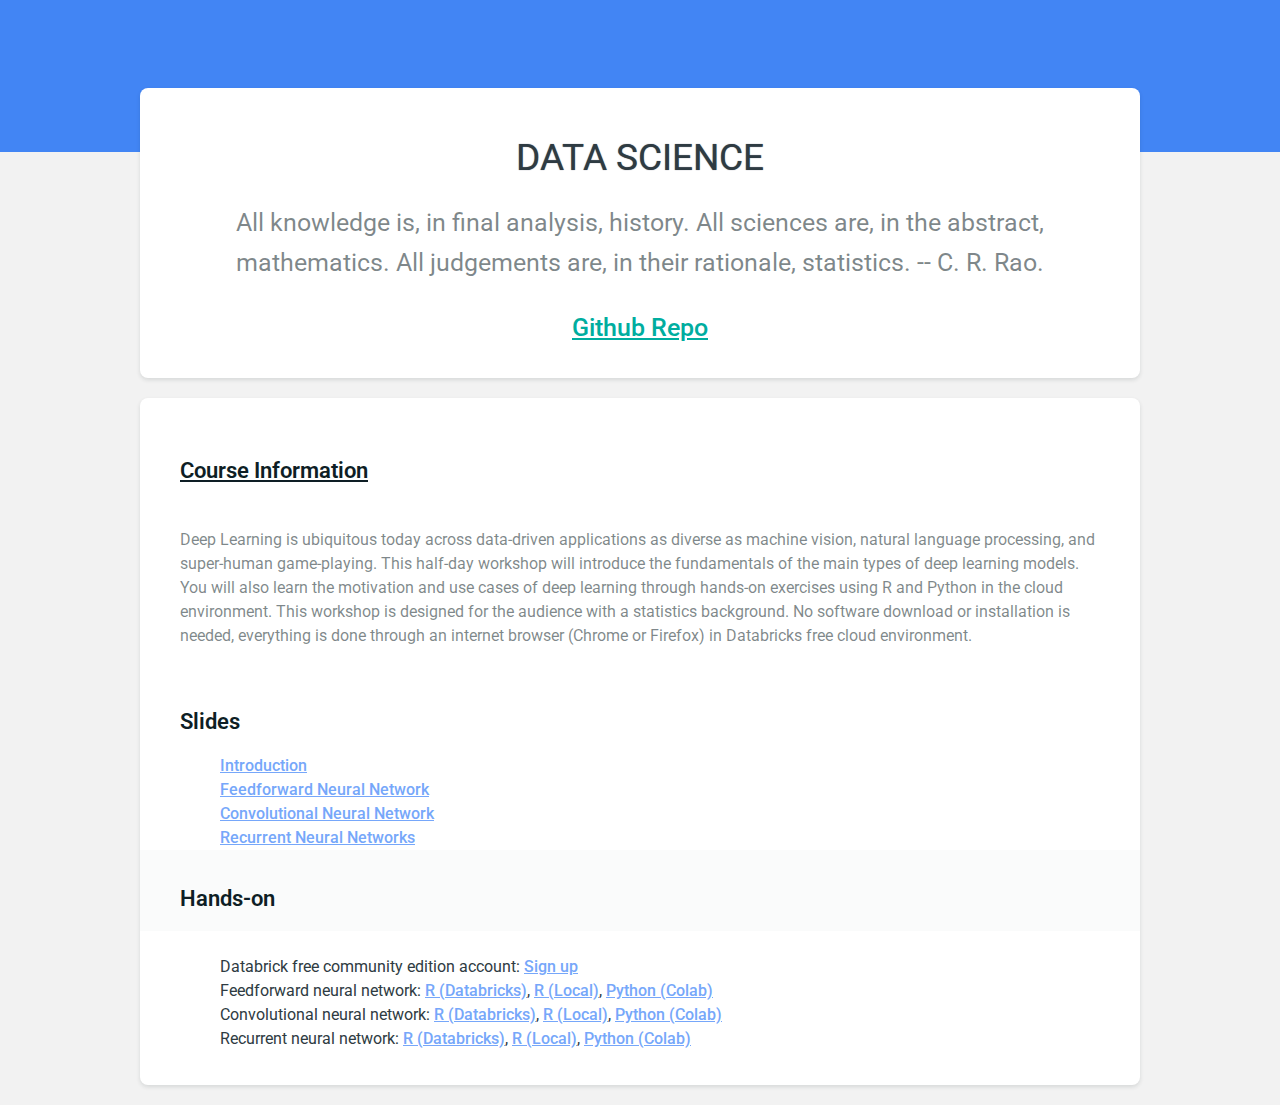
<file: index.html>
<!DOCTYPE html>
<html>

<head>
  <meta http-equiv="content-type" content="text/html;charset=utf-8">
  <meta name="viewport" content="width=device-width" />
  <title>Data Science Workshop</title>
  <link rel="stylesheet" href="styles.css">
<!-- Place this tag in your head or just before your close body tag. -->
<script async defer src="https://buttons.github.io/buttons.js"></script>
</head>



<body>
  <header class="email-header">
  <!--  <a href="https://www.netlify.com/">  <img alt="Netlify" class="logo" src="/images/full-logo-dark.png" /> </a>-->
  </header>
  
  <main class="main">
    <div class="card">
      <h1>Data Science</h1> 
      <p class="title">All knowledge is, in final analysis, history. All sciences are, in the abstract, mathematics. All judgements are, in their rationale, statistics. -- C. R. Rao.</p>
      
          <!-- HTML snippet -->
  <p class="title"> <a class="github-button" href="https://github.com/happyrabbit/SMI2021/subscription" data-size="large" aria-label="Watch happyrabbit/SMI2021 on GitHub">Github Repo</a>
  
</p>
    </div>

    <div class="card">
      <ul>
        <li class="clickable">
          <h2><a href="https://github.com/happyrabbit/SMI2021" class="block-link">Course Information</a> <br>
<!-- Place this tag where you want the button to render. -->
 </h2>
        </li>

<p> Deep Learning is ubiquitous today across data-driven applications as diverse as machine vision, natural language processing, and super-human game-playing. This half-day workshop will introduce the fundamentals of the main types of deep learning models.  You will also learn the motivation and use cases of deep learning through hands-on exercises using R and Python in the cloud environment. This workshop is designed for the audience with a statistics background. No software download or installation is needed, everything is done through an internet browser (Chrome or Firefox) in Databricks free cloud environment.

 </p>
        <li class="clickable">
          <h2>Slides</h2></li>
          <ol> <a href="https://smi2021.scientistcafe.com/slides/introduction/introduction">Introduction</a></ol>
          <ol> <a href="https://smi2021.scientistcafe.com/slides/dnn/dnn_intro">Feedforward Neural Network</a></ol>
          <ol> <a href="https://smi2021.scientistcafe.com/slides/cnn/CNN_Intro">Convolutional Neural Network</a></ol>
          <ol> <a href="https://smi2021.scientistcafe.com/slides/rnn/RNN_Intro">Recurrent Neural Networks</a></ol>

        <li class="clickable">
          <h2>Hands-on</h2></li>  
<ul>
<ol>Databrick free community edition account: <a href="https://accounts.cloud.databricks.com/registration.html#signup/community">Sign up</a></ol>
<ol>Feedforward neural network: <a href="https://databricks-prod-cloudfront.cloud.databricks.com/public/4027ec902e239c93eaaa8714f173bcfc/7746101029017440/1988779346039802/3979968257677676/latest.html">R (Databricks)</a>, <a href="https://scientistcafe.com/ids/r/ch12dnn">R (Local)</a>,  <a href="https://github.com/happyrabbit/IntroDataScience/blob/master/Python/FFNN.ipynb">Python (Colab)</a>
</ol>

<ol>Convolutional neural network: <a href="https://databricks-prod-cloudfront.cloud.databricks.com/public/4027ec902e239c93eaaa8714f173bcfc/7746101029017440/3105353572546315/3979968257677676/latest.html">R (Databricks)</a>, <a href="https://scientistcafe.com/ids/r/ch12cnn">R (Local)</a>,  <a href="https://github.com/happyrabbit/IntroDataScience/blob/master/Python/CNN.ipynb">Python (Colab)</a>
</ol>

<ol>Recurrent neural network: <a href="https://databricks-prod-cloudfront.cloud.databricks.com/public/4027ec902e239c93eaaa8714f173bcfc/7746101029017440/3105353572546355/3979968257677676/latest.html">R (Databricks)</a>, <a href="https://scientistcafe.com/ids/r/ch12rnn">R (Local)</a>,  <a href="https://github.com/happyrabbit/IntroDataScience/blob/master/Python/RNN.ipynb">Python (Colab)</a>
</ol>
</ul>
      </ul>
    </div>
  </main>

</body>

</html>
</file>
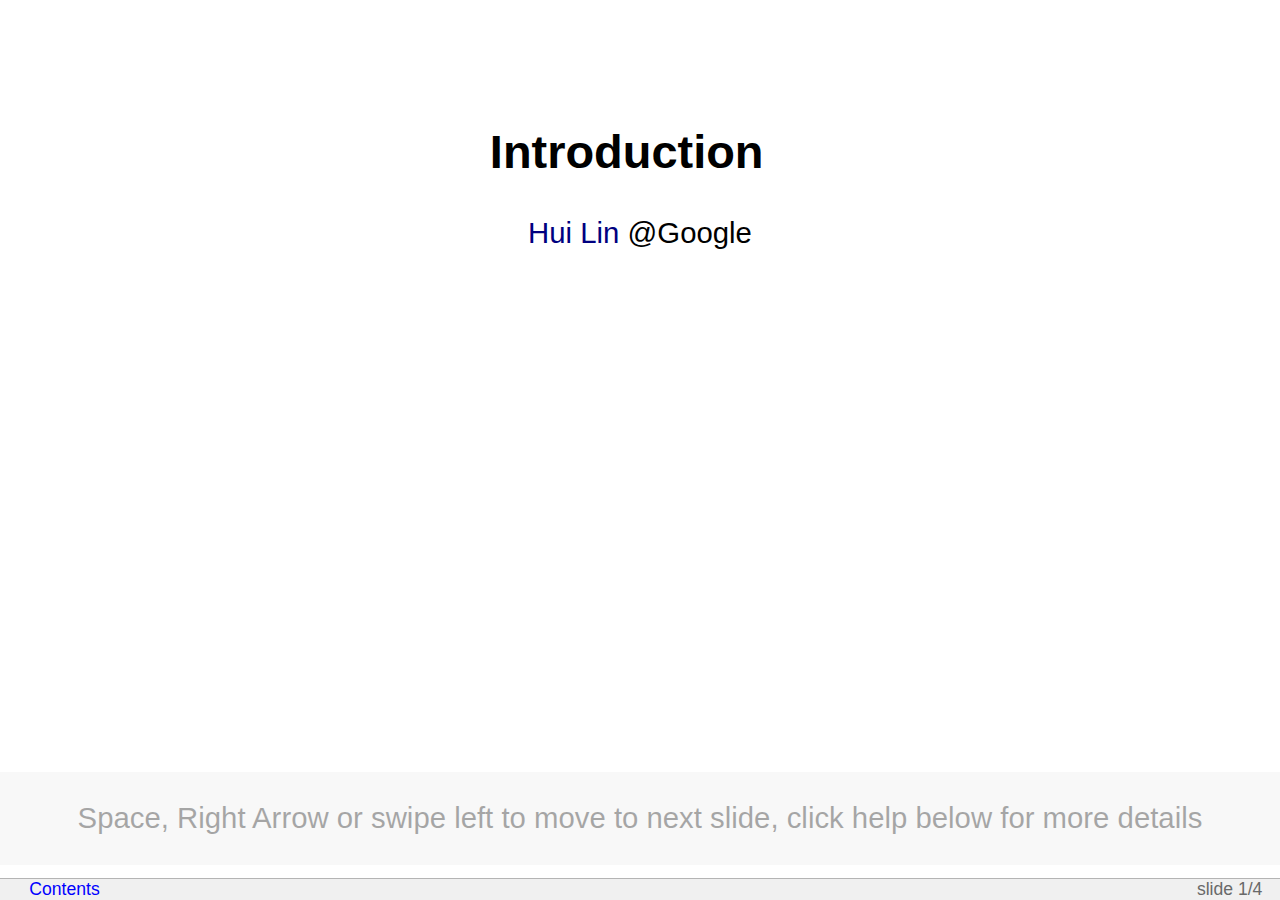
<file: slides/Introduction/Introduction.html>
<?xml version="1.0" encoding="utf-8" ?>
<!DOCTYPE html PUBLIC "-//W3C//DTD XHTML 1.0 Strict//EN" "http://www.w3.org/TR/xhtml1/DTD/xhtml1-strict.dtd">
<html xmlns="http://www.w3.org/1999/xhtml">
<head>
  <meta http-equiv="Content-Type" content="text/html; charset=utf-8" />
  <meta http-equiv="Content-Style-Type" content="text/css" />
  <meta name="generator" content="pandoc" />
  <meta name="author" content="Hui Lin @Google" />
  <title>Introduction</title>
  <style type="text/css">code{white-space: pre;}</style>
  <style type="text/css">
body
{
margin: 0 0 0 0;
padding: 0 0 0 0;
width: 100%;
height: 100%;
color: black;
background-color: white;
font-family: "Gill Sans MT", "Gill Sans", GillSans, sans-serif;
font-size: 14pt;
}
div.toolbar {
position: fixed; z-index: 200;
top: auto; bottom: 0; left: 0; right: 0;
height: 1.2em; text-align: right;
padding-left: 1em;
padding-right: 1em; font-size: 60%;
color: DimGray;
background-color: rgb(240,240,240);
border-top: solid 1px rgb(180,180,180);
}
div.toolbar span.copyright {
color: DimGray;
margin-left: 0.5em;
}
div.initial_prompt {
position: absolute;
z-index: 1000;
bottom: 1.2em;
width: 100%;
background-color: rgb(200,200,200);
opacity: 0.35;
background-color: rgb(200,200,200, 0.35);
cursor: pointer;
}
div.initial_prompt p.help {
text-align: center;
}
div.initial_prompt p.close {
text-align: right;
font-style: italic;
}
div.slidy_toc {
position: absolute;
z-index: 300;
width: 60%;
max-width: 30em;
height: 30em;
overflow: auto;
top: auto;
right: auto;
left: 4em;
bottom: 4em;
padding: 1em;
background: rgb(240,240,240);
border-style: solid;
border-width: 2px;
font-size: 60%;
}
div.slidy_toc .toc_heading {
text-align: center;
width: 100%;
margin: 0;
margin-bottom: 1em;
border-bottom-style: solid;
border-bottom-color: rgb(180,180,180);
border-bottom-width: 1px;
}
div.slide {
z-index: 20;
margin: 0 0 0 0;
padding-top: 0;
padding-bottom: 0;
padding-left: 20px;
padding-right: 20px;
border-width: 0;
clear: both;
top: 0;
bottom: 0;
left: 0;
right: 0;
line-height: 120%;
background-color: transparent;
}
div.background {
display: none;
}
div.handout {
margin-left: 20px;
margin-right: 20px;
}
div.slide.titlepage {
text-align: center;
}
div.slide.titlepage h1 {
padding-top: 10%;
margin-right: 0;
}
div.slide h1 {
padding-left: 0;
padding-right: 20pt;
padding-top: 4pt;
padding-bottom: 4pt;
margin-top: 0;
margin-left: 0;
margin-right: 60pt;
margin-bottom: 0.5em;
display: block; font-size: 160%;
line-height: 1.2em;
background: transparent;
}
@media screen and (max-device-width: 1024px)
{
div.slide { font-size: 100%; }
}
@media screen and (max-device-width: 800px)
{
div.slide { font-size: 200%; }
div.slidy_toc {
top: 1em;
left: 1em;
right: auto;
width: 80%;
font-size: 180%;
}
}
div.toc-heading {
width: 100%;
border-bottom: solid 1px rgb(180,180,180);
margin-bottom: 1em;
text-align: center;
}
img {
image-rendering: optimize-quality;
}
pre {
font-size: 80%;
font-weight: bold;
line-height: 120%;
padding-top: 0.2em;
padding-bottom: 0.2em;
padding-left: 1em;
padding-right: 1em;
border-style: solid;
border-left-width: 1em;
border-top-width: thin;
border-right-width: thin;
border-bottom-width: thin;
border-color: #95ABD0;
color: #00428C;
background-color: #E4E5E7;
}
li pre { margin-left: 0; }
blockquote { font-style: italic }
img { background-color: transparent }
p.copyright { font-size: smaller }
.center { text-align: center }
.footnote { font-size: smaller; margin-left: 2em; }
a img { border-width: 0; border-style: none }
a:visited { color: navy }
a:link { color: navy }
a:hover { color: red; text-decoration: underline }
a:active { color: red; text-decoration: underline }
a {text-decoration: none}
.toolbar a:link {color: blue}
.toolbar a:visited {color: blue}
.toolbar a:active {color: red}
.toolbar a:hover {color: red}
ul { list-style-type: square; }
ul ul { list-style-type: disc; }
ul ul ul { list-style-type: circle; }
ul ul ul ul { list-style-type: disc; }
li { margin-left: 0.5em; margin-top: 0.5em; }
li li { font-size: 85%; font-style: italic }
li li li { font-size: 85%; font-style: normal }
div dt
{
margin-left: 0;
margin-top: 1em;
margin-bottom: 0.5em;
font-weight: bold;
}
div dd
{
margin-left: 2em;
margin-bottom: 0.5em;
}
p,pre,ul,ol,blockquote,h2,h3,h4,h5,h6,dl,table {
margin-left: 1em;
margin-right: 1em;
}
p.subhead { font-weight: bold; margin-top: 2em; }
.smaller { font-size: smaller }
.bigger { font-size: 130% }
td,th { padding: 0.2em }
ul {
margin: 0.5em 1.5em 0.5em 1.5em;
padding: 0;
}
ol {
margin: 0.5em 1.5em 0.5em 1.5em;
padding: 0;
}
ul { list-style-type: square; }
ul ul { list-style-type: disc; }
ul ul ul { list-style-type: circle; }
ul ul ul ul { list-style-type: disc; }
ul li { list-style: square;
margin: 0.1em 0em 0.6em 0;
padding: 0 0 0 0;
line-height: 140%;
}
ol li { margin: 0.1em 0em 0.6em 1.5em;
padding: 0 0 0 0px;
line-height: 140%;
list-style-type: decimal;
}
li ul li { font-size: 85%; font-style: italic;
list-style-type: disc;
background: transparent;
padding: 0 0 0 0;
}
li li ul li { font-size: 85%; font-style: normal;
list-style-type: circle;
background: transparent;
padding: 0 0 0 0;
}
li li li ul li {
list-style-type: disc;
background: transparent;
padding: 0 0 0 0;
}
li ol li {
list-style-type: decimal;
}
li li ol li {
list-style-type: decimal;
}

ol.outline li:hover { cursor: pointer }
ol.outline li.nofold:hover { cursor: default }
ul.outline li:hover { cursor: pointer }
ul.outline li.nofold:hover { cursor: default }
ol.outline { list-style:decimal; }
ol.outline ol { list-style-type:lower-alpha }
ol.outline li.nofold {
padding: 0 0 0 20px;
background: transparent url([data-uri]) no-repeat 0px 0.5em;
}
ol.outline li.unfolded {
padding: 0 0 0 20px;
background: transparent url([data-uri]) no-repeat 0px 0.5em;
}
ol.outline li.folded {
padding: 0 0 0 20px;
background: transparent url([data-uri]) no-repeat 0px 0.5em;
}
ol.outline li.unfolded:hover {
padding: 0 0 0 20px;
background: transparent url([data-uri]) no-repeat 0px 0.5em;
}
ol.outline li.folded:hover {
padding: 0 0 0 20px;
background: transparent url([data-uri]) no-repeat 0px 0.5em;
}
ul.outline li.nofold {
padding: 0 0 0 20px;
background: transparent url([data-uri]) no-repeat 0px 0.5em;
}
ul.outline li.unfolded {
padding: 0 0 0 20px;
background: transparent url([data-uri]) no-repeat 0px 0.5em;
}
ul.outline li.folded {
padding: 0 0 0 20px;
background: transparent url([data-uri]) no-repeat 0px 0.5em;
}
ul.outline li.unfolded:hover {
padding: 0 0 0 20px;
background: transparent url([data-uri]) no-repeat 0px 0.5em;
}
ul.outline li.folded:hover {
padding: 0 0 0 20px;
background: transparent url([data-uri]) no-repeat 0px 0.5em;
}

a.titleslide { font-weight: bold; font-style: italic }

img.hidden { display: none; visibility: hidden }
div.initial_prompt { display: none; visibility: hidden }
div.slide {
visibility: visible;
position: inherit;
}
div.handout {
border-top-style: solid;
border-top-width: thin;
border-top-color: black;
}
@media screen {
.hidden { display: none; visibility: visible }
div.slide.hidden { display: block; visibility: visible }
div.handout.hidden { display: block; visibility: visible }
div.background { display: none; visibility: hidden }
body.single_slide div.initial_prompt { display: block; visibility: visible }
body.single_slide div.background { display: block; visibility: visible }
body.single_slide div.background.hidden { display: none; visibility: hidden }
body.single_slide .invisible { visibility: hidden }
body.single_slide .hidden { display: none; visibility: hidden }
body.single_slide div.slide { position: absolute }
body.single_slide div.handout { display: none; visibility: hidden }
}
@media print {
.hidden { display: block; visibility: visible }
div.slide pre { font-size: 60%; padding-left: 0.5em; }
div.toolbar { display: none; visibility: hidden; }
div.slidy_toc { display: none; visibility: hidden; }
div.background { display: none; visibility: hidden; }
div.slide { page-break-before: always }

div.slide.first-slide { page-break-before: avoid }
}


.jslider table {
margin-left: 0em;
margin-right: 0em;
}

table.dataTable, .shiny-datatable-output div {
font-size: 14pt;
}

.dataTables_info, .dataTables_paginate {
font-size: 19px;
}

pre.sourceCode, code.sourceCode {
font-size: 80%;
}

label, button, input, select, textarea {
font-size: 14pt;
}

ul.nav, ul.nav li {
list-style-type: none;
}
</style>
  <script src="[data-uri]"></script>
  <script>(function() {
  if (!window.w3c_slidy) return;
  if (!window.Shiny) return;
  if (!window.$) return;
  // whenever a slide changes, tell shiny to recalculate what is displayed
  window.w3c_slidy.add_observer(function (slide_num) {
    // slide_num starts at position 1
    $(w3c_slidy.slides[slide_num - 1]).trigger("shown");
  });
})()
</script>
</head>
<body>
<div class="slide titlepage">
  <h1 class="title">Introduction</h1>
  <p class="author">
<a href="https://scientistcafe.com">Hui Lin</a> <span class="citation">@Google</span></br>
  </p>
</div>
<div id="course-website-and-github" class="slide section level1">
<h1><a href="https://smi2021.scientistcafe.com/">Course Website</a> and <a href="https://github.com/happyrabbit/smi2021">Github</a></h1>
<center>
<font size="10"> <a href="https://smi2021.scientistcafe.com/" class="uri">https://smi2021.scientistcafe.com/</a> </font>
</center>
</div>
<div id="schedule" class="slide section level1">
<h1>Schedule</h1>
<table>
<thead>
<tr class="header">
<th align="left">Topic</th>
<th align="center">Duration</th>
</tr>
</thead>
<tbody>
<tr class="odd">
<td align="left">Introduction</td>
<td align="center">15 mins</td>
</tr>
<tr class="even">
<td align="left">Feedforward Neural Networks</td>
<td align="center">60 mins</td>
</tr>
<tr class="odd">
<td align="left">Break</td>
<td align="center">10 mins</td>
</tr>
<tr class="even">
<td align="left">Hands-on</td>
<td align="center">60 mins</td>
</tr>
<tr class="odd">
<td align="left">Break</td>
<td align="center">10 mins</td>
</tr>
<tr class="even">
<td align="left">Convolutional Neural Networks</td>
<td align="center">40 mins</td>
</tr>
<tr class="odd">
<td align="left">Hands-on</td>
<td align="center">15 mins</td>
</tr>
<tr class="even">
<td align="left">Recurrent Neural Networks</td>
<td align="center">30 mins</td>
</tr>
</tbody>
</table>
</div>
<div id="some-other-materials" class="slide section level1">
<h1>Some other materials</h1>
<ul>
<li><a href="http://scientistcafe.com/IDS/">Introduction to Data Science</a> (under review): the content of this workshop. Here is the <a href="https://github.com/happyrabbit/IntroDataScience/blob/master/README.md">GitHub Repo</a> for the book with links to code and notebooks.</li>
</ul>
<p>deeplearning.ai provides in-depth education programs for different topics in AI</p>
<ul>
<li><a href="https://www.deeplearning.ai/program/deep-learning-specialization/">Deep Learning Specialization</a> provides a comprehensive introduction to the foundation of deep learning</li>
</ul>
<p>Go beyond the foundations of deep learning to the nuances in applying AI to specific areas:</p>
<ul>
<li><a href="https://www.deeplearning.ai/program/natural-language-processing-specialization/">Natural Language Processing Specialization</a> focuses on NLP</li>
<li><a href="https://www.coursera.org/specializations/ai-for-medicine">AI for medicine</a>: course one of this specialization focuses on image processing in medicine.</li>
</ul>
</div>

  <!-- dynamically load mathjax for compatibility with self-contained -->
  <script>
    (function () {
      var script = document.createElement("script");
      script.type = "text/javascript";
      script.src  = "https://mathjax.rstudio.com/latest/MathJax.js?config=TeX-AMS-MML_HTMLorMML";
      document.getElementsByTagName("head")[0].appendChild(script);
    })();
  </script>

</body>
</html>
</file>
<file: styles.css>
@import url('https://fonts.googleapis.com/css?family=Roboto');

body {
  background-color: #f2f2f2;
  color: #2e3b42;
  font-family: "Roboto", Arial, sans-serif;
  font-size: 16px;
  line-height: 24px;
  margin: 0;
  padding: 0;
}

img {
  border: 0;
  max-width: 100%;
  height: auto;
  outline: none;
  display: inline-block;
  margin: 0;
  padding: 0;
  text-decoration: none;
  line-height: 100%;
}

.title {
  font-size: 25px;
  line-height: 40px;
  font-family: "Roboto", Arial;
  text-align: center;
}

h1 {
  margin: 50px 0 24px;
  font-size: 37px;
  line-height: 40px;
  font-family: "Roboto", Arial;
  font-weight: normal;
  text-transform: uppercase;
/*  color: #0e1e25;
  font-weight: 600;*/
  text-shadow: 0 0 1px #667;
  text-align: center;
}

h2 {
  font-family: "Roboto", Arial, sans-serif;
  margin: 25px 0 8px;
  font-size: 22px;
  line-height: 32px;
  font-weight: 600;
  color: #0e1e25;
}

p {
  margin: 25px 0;
  color: rgba(14,30,37,.54);
  font-family: "Roboto", Arial, sans-serif;
  
}

p:last-child {
  margin-bottom: 20px;
}

a {
  color: #00ad9f;
  font-weight: 500;
  text-decoration: underline;
}

button {
  min-width: 144px;
  font-weight: 500;
  padding: 8px 12px;
  background-color: #00ad9f;
  border-radius: 4px;
  box-shadow: 0 2px 4px 0 #e2e4e4;
  margin: 16px auto 40px;
  text-align: center;
}

.logo {
  margin: 0 auto;
  height: 50px;
}

.card {
  background-color: #ffffff;
  border-radius: 8px;
  padding: 0 20px;
  margin-bottom: 20px;
  box-sizing: border-box;
}

.email-footer {
  color: #878e92;
  text-align: center;
  font-size: 14px;
  line-height: 22px;
  padding-top: 16px;
}

.email-footer a {
  padding: 0 4px;
  color: #2e3b42;
  text-decoration: none;
}

.table-header {
  margin-top: 24px;
  font-weight: bold;
  border-bottom: 2px solid #f5f7f9;
}

.table-row {
  padding-top: 8px;
  padding-bottom: 8px;
}

.table-row-even {
  background-color: #fafbfb;
}

.text-large {
  font-weight: 600;
  font-size: 18px;
}

.text-center {
  text-align: center;
}

.text-right {
  text-align: right;
}

@media (max-width: 560px) {
  .card {
    padding-left: 10px !important;
    padding-right: 10px !important;
  }
}

.email-header {
  background: #4285f4;
  height: 104px;
  padding: 24px;
}

.logo {
  display: block;
}

.main {
  max-width: 1000px;
  margin: -64px auto 0;
}

.card {
  position: relative;
  overflow: hidden;
  padding: 0 40px 10px;
  box-shadow: 0 2px 4px 0 rgba(14, 30, 37, 0.12);
}

.tag {
  display: inline-block;
  font-size: 11px;
  font-weight: 700;
  line-height: 16px;
  text-transform: uppercase;
  padding: 0px 4px;
  border-radius: 4px;
  background: rgb(250, 216, 107);
  color: rgb(14, 30, 37);
}

.meta {
  font-size: 14px;
  color: rgba(14, 30, 37, 0.57);
}

.meta a {
  color: inherit;
}

.meta a:hover {
  color: rgb(14, 30, 37);
}

h3 a {
  text-decoration: none;
}

h3 a:hover {
  text-decoration: underline;
}

h3 .tag {
  position: absolute;
  margin: 5px 8px;
}

ul {
  list-style: none;
  margin: 24px 0;
  padding: 0;
}

li {
  margin: 32px 0;
  position: relative;
}

li:nth-child(even) {
  background: rgba(14, 30, 37, 0.02);
}

li h3 {
  margin: 4px 0;
}

li p {
  margin: 10px 0;
}

.block-link::before {
  content: "";
  display: block;
  position: absolute;
  top: 0;
  left: 0;
  right: 0;
  bottom: 0;
  z-index: 0;
}

.clickable {
  position: relative;
  padding: 8px 40px;
  margin: 0 -40px;
}

.clickable:hover {
  background-color: rgba(14, 30, 37, 0.05);
}

.clickable a {
  position: relative;
  z-index: 1;
  color: #4285f4;
}

ol a {
  color: #76a7fa;
}

.clickable .block-link {
  position: static;
  color: inherit;
  font-weight: inherit;
}
</file>
